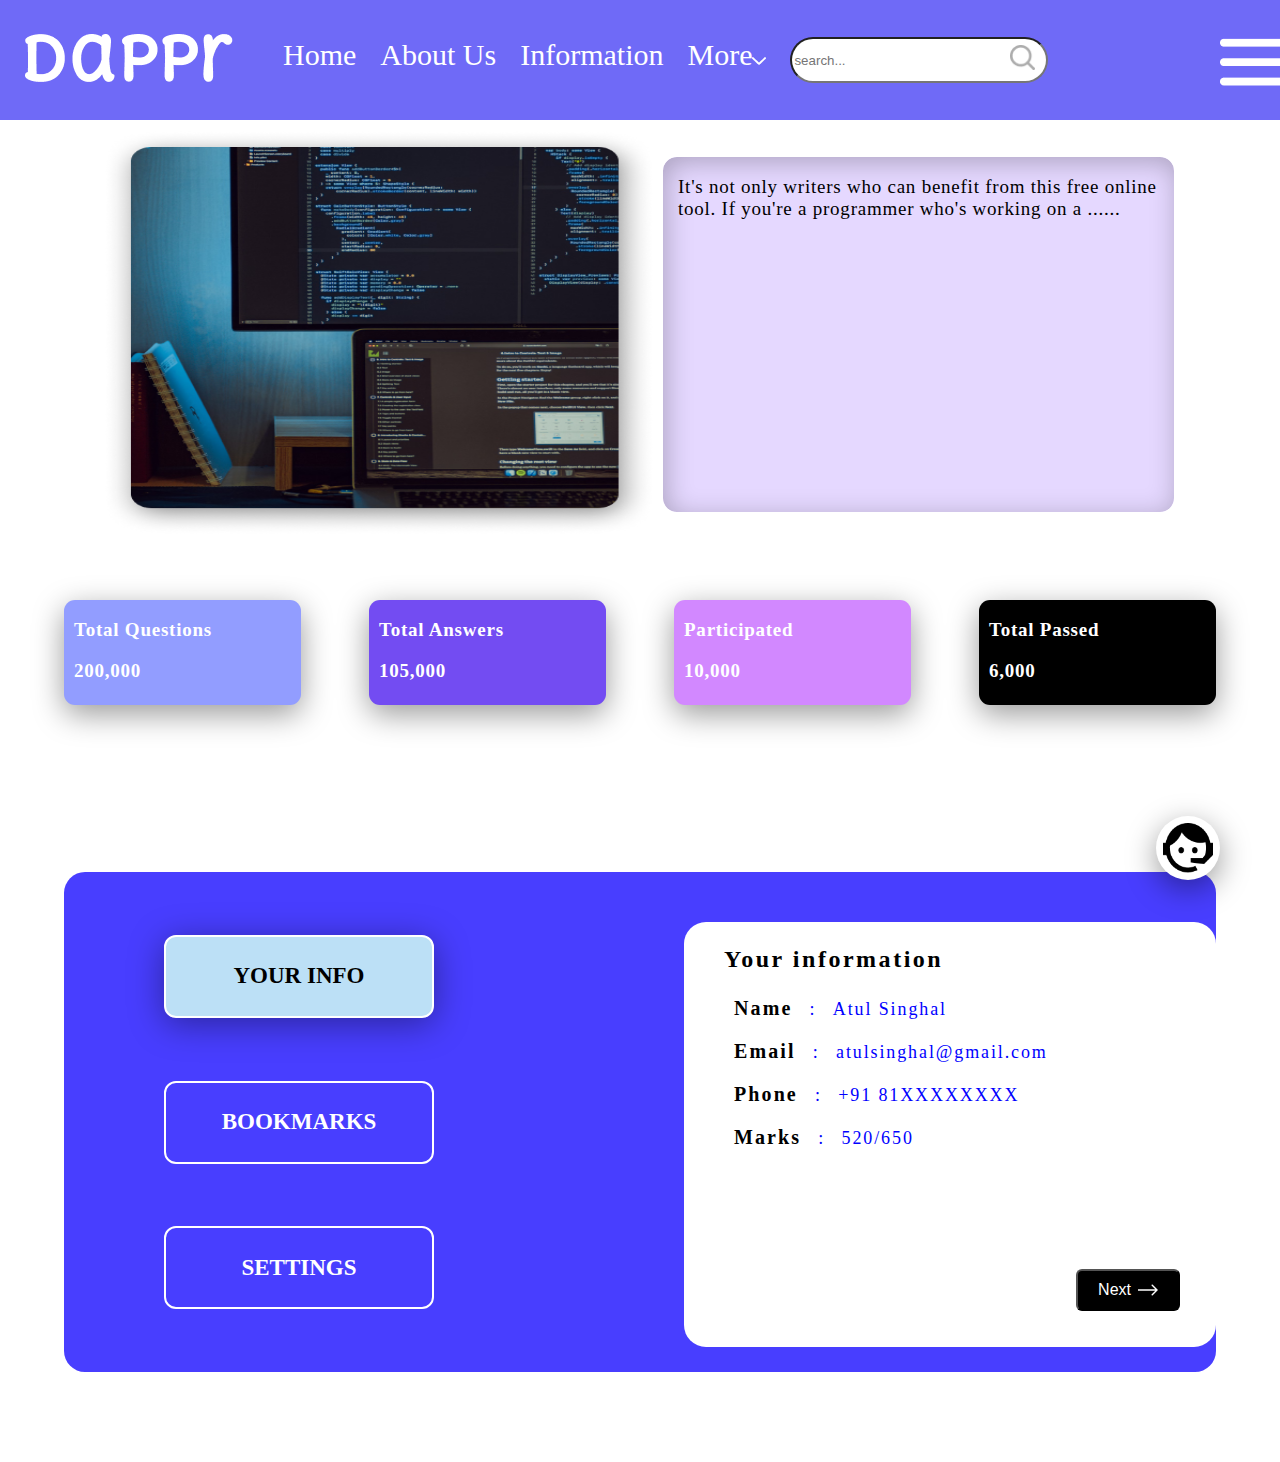
<file: index.html>
<!DOCTYPE html>
<html lang="en">
<head>
    <meta charset="UTF-8">
    <meta name="viewport" content="width=device-width, initial-scale=1.0">
    <link rel="stylesheet" href="MP2.css" type="text/css">
    <title>MP2</title>
</head>
<body>
    <header>
        <div class="navbar">
            <div class="navbar-logo">
            <img src="dappr.png" alt="logo"/>
            </div>
            <div class="navbar-menu">
                <ul>
                    <li>Home</li>
                    <li>About Us</li>
                    <li>Information</li>
                    <li><label for="More">More</label><span><img src="dropdown.png"></span></li>
                    <li><input type="text" placeholder="search..."><img class="search-icon" src="search.png"></li>
                </ul>
        </div>
        <div class="nav-hamburger"><img src="hamburger.png"></div>
        </div>
    </header>
        </div>
        <div class="banner">
        <div class="left"><img src="left-img.png"></div>
        <div class="right"><p>It's not only writers who can benefit from this free online tool. If you're a programmer who's working on a ......</p></div>
    </div>
    <div class="card-container">
            <div class="card card-1">
                <p>Total Questions</p>
                <p>200,000</p>
            </div>
            <div class="card card-2">
                <p>Total Answers</p>
                <p>105,000</p>
            </div>
            <div class="card card-3">
                <p>Participated</p>
                <p>10,000</p>
            </div>
            <div class="card card-4">
                <p>Total Passed</p>
                <p>6,000</p>
            </div>
        </div>
        <div class="container">
            <div class="left-container"><button>YOUR INFO</button><button>BOOKMARKS</button><button>SETTINGS</button>
            </div>
            <div class="right-container">
                <p class="info-heading">Your information</p>
                <p class="info">Name <span>: </span> <span>Atul Singhal</span></p>
                <p class="info">Email <span>: </span> <span>atulsinghal@gmail.com</span> </p>
                <p class="info">Phone <span>: </span> <span>+91 81XXXXXXXX</span></p>
                <p class="info">Marks <span>: </span> <span>520/650</span></p><button class="next-button">Next <img src="Arrow.png"></button>
            </div>
        </div>
        <div class="help"><img src="help.png"></div>
    </div>
</body>
</html>
</file>
<file: MP2.css>
body {
  margin: 0;
  overflow: auto;
}
.navbar{
  position: sticky;
background-color: #6F6AF7;
width: 100vw;
height: 120px;
display: flex;
align-items: center;
position: fixed;
top: 0;
box-sizing: border-box;
padding-left: 25px;
padding-right: 25px;
}
.navbar-logo{
    font-family: Delius Unicase;
    font-weight: 700;
}
 .navbar-menu ul li {
    color: white;
    padding: 10px;
    display: inline;
    font-family: DM Sans;
    font-size: 30px;
    font-weight: 400;
  }
.navbar-menu ul li input{
width: 250px;
height: 40px;
border-radius: 50px;
  }
.search-icon{
  position: absolute;
  left: 1010px;
  top:45px;
  height: 25px;
}
.nav-hamburger{
height: 25px;
position: absolute;
  left: 1220px;
  top:38px;
}
.banner{
  display: flex;
  align-items: center;
  justify-content: space-around;
}
.left img{
  margin-top: 129px;
margin-left: 101px;
  width: 556px;
height: 407px;
border-radius: 20px;
}
.right{
margin-top: 129px;
  width: 642px;
  margin-right: 100px;
height: 355px;
border-radius: 20px;
border: 6px;
background: linear-gradient(0deg, #E5D8FF, #E5D8FF),
linear-gradient(0deg, #FFFFFF, #FFFFFF);
box-shadow: 3px 5px 27px 0px #00000040 inset;
border: 6px solid #FFFFFF;
}
.right p{
  font-family: Georgia;
font-size: 19px;
font-weight: 400;
text-align: left;
margin-left: 15px;
color: #000000;
}
.card-container{
    width: 90vw;
    margin-left: auto;
    margin-right: auto;
    display: flex;
    justify-content: space-between;
    margin-bottom: 40px;
    margin-top: 60px;
}
.card{
  width: 237px;
height: 105px;
border-radius: 11px;
box-shadow: 0px 9px 31px 0px #00000066;
}  

.card-1{
  background: #929DFF;
}
.card-2{
  background: #734CF2;
}
.card-3{
  background: #D288FF;
}
.card-4{
  background: #000000;
}
p{
font-family: DM Sans;
font-size: 19px;
font-weight: 700;
letter-spacing: 0.04em;
color:  #FFFFFF;
margin-left: 10px;
}
.container{
  width: 1542px;
  height: 500px;
  margin-top: 167px;
  border-radius: 21px;
  width: 90vw;
  margin-left: auto;
  margin-right: auto;
  display: flex;
  justify-content: space-around;
  background: #483EFF; 
  margin-bottom: 10vh;
}
.left-container{
border-radius: 22px;
display: flex;
flex-direction: column;
justify-content: space-evenly;
margin-left: 100px;
}
.left-container button{
  width: 270px;
height: 83px;
margin-right: 250px;
border-radius: 22px;
    background-color: transparent;
    border-color: white;
    border-radius: 12px;
    color: white;
    border-style: solid;
    font-family: DM Sans;
font-size: 23px;
font-weight: 700;
}
.left-container button:first-of-type{
background: #BCE0F6;
box-shadow: 0px 6px 35px 0px #00000063;
color: #000000;
}
.right-container{
  border-radius: 22px;
background: white;
box-sizing: border-box;
margin-top: 50px;
height: 425px;
width: 550px;

}

.info-heading{
  font-weight: 700;
  font-size: 24px;
  letter-spacing: 0.105em;
  color: black;
  font-family: Verdana;
  margin-left: 40px;
}

.info{
  margin-left: 50px;
  font-weight: 600;
  font-size: 20px;
  letter-spacing: 0.105em;
  color: black;
  font-family: 'Times New Roman', Times, serif;
}

.info span{
  margin-left: 10px;
  font-weight: 500;
  font-size: 18px;
  letter-spacing: 0.105em;
  color: blue;
  font-family: 'Lucida Sans';
}

.next-button{
  background-color: black;
  display:flex;
  justify-content: space-evenly;
  align-items: center;
  color: white;
  padding: 10px 20px;
  font-weight: 400;
  font-size: 16px;
  border-radius: 6px;
  position: absolute;
  margin-top: 100px;
  right: 100px;
}

.next-button img{
  width: 20px;
  margin-left: 7px;
}
.help{
  background-color: white;
  border-radius: 100%;
  position: fixed;
  right: 60px;
  bottom: 20px;
  box-shadow: 0px 9px 31px rgba(0, 0, 0, 0.4);
  padding: 7px;
  width: 50px;
  height: 50px;

}

.help img{
  width: 50px;
  height: 50px;
}
</file>
